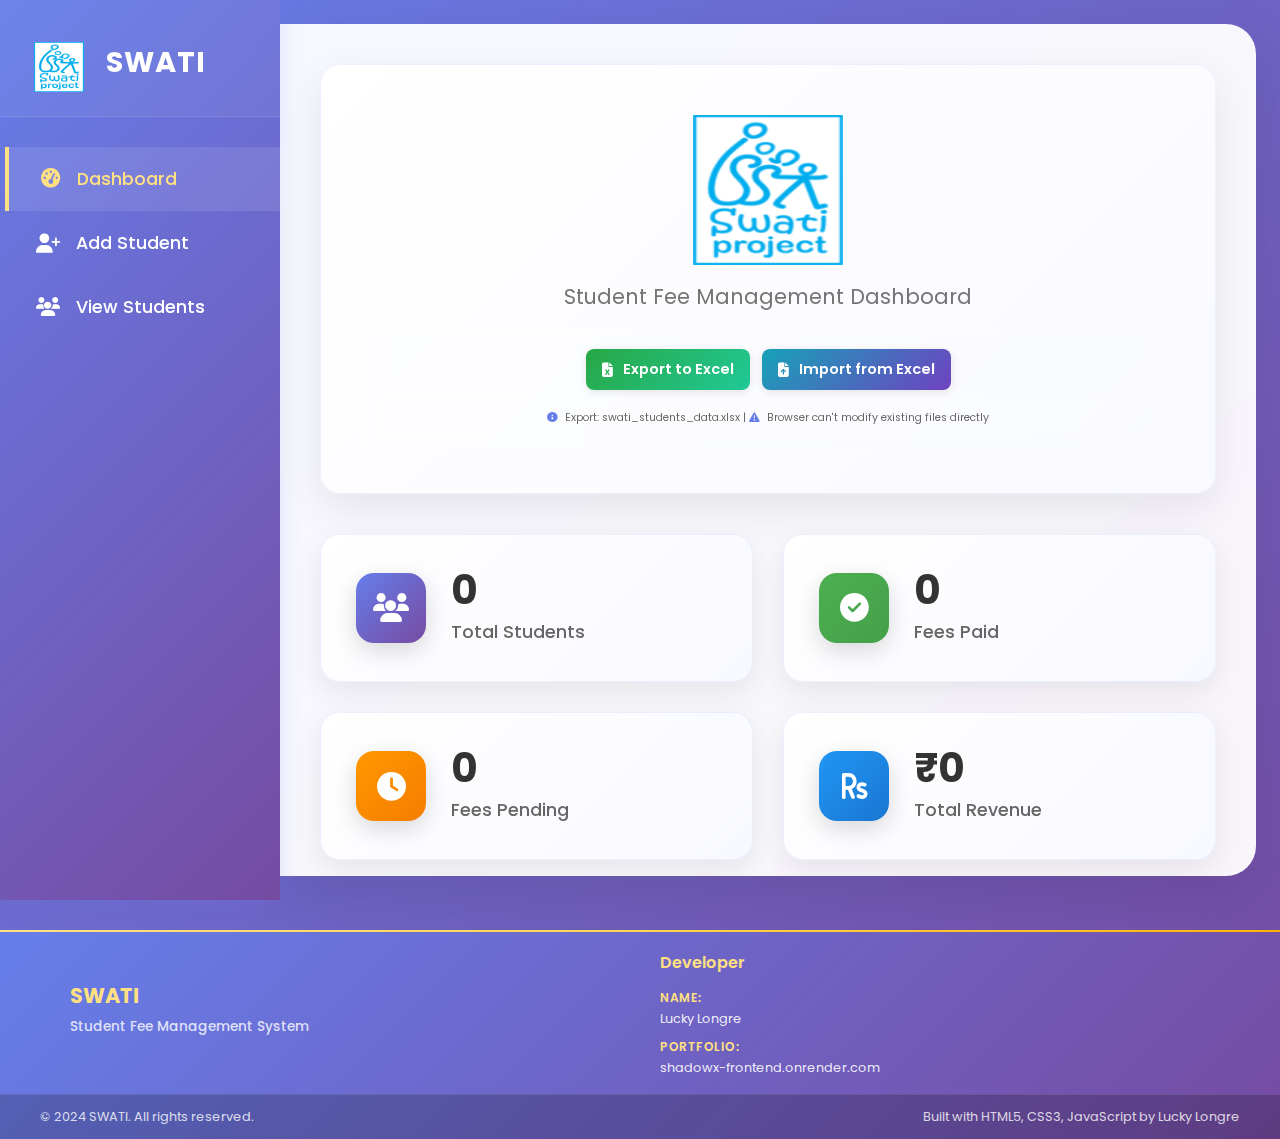
<file: index.html>
<!DOCTYPE html>
<html lang="en">
<head>
    <meta charset="UTF-8">
    <meta name="viewport" content="width=device-width, initial-scale=1.0, maximum-scale=1.0, user-scalable=no">
    <meta name="description" content="SWATI - Modern Student Fee Management System">
    <meta name="theme-color" content="#667eea">
    <title>SWATI - Student Fee Management</title>
    <link rel="stylesheet" href="style.css">
    <link rel="stylesheet" href="https://cdnjs.cloudflare.com/ajax/libs/font-awesome/6.4.0/css/all.min.css">
    <link href="https://fonts.googleapis.com/css?family=Poppins:400,500,600,700&display=swap" rel="stylesheet">
    <script src="https://cdn.sheetjs.com/xlsx-0.19.3/package/dist/xlsx.full.min.js"></script>
</head>
<body>
    <div class="app-layout">
        <aside class="sidebar">
            <div class="sidebar-header">
                <span class="sidebar-title"><img src="./images/logo.png" alt="SWATI" class="logo"> SWATI</span>
            </div>
            <nav class="sidebar-nav">
                <ul>
                    <li><a href="index.html" class="sidebar-link active"><i class="fas fa-tachometer-alt"></i> <span>Dashboard</span></a></li>
                    <li><a href="add-student.html" class="sidebar-link"><i class="fas fa-user-plus"></i> <span>Add Student</span></a></li>
                    <li><a href="view-students.html" class="sidebar-link"><i class="fas fa-users"></i> <span>View Students</span></a></li>
                </ul>
            </nav>
        </aside>
        <main class="main-content">
            <div class="header">
                <div class="app-title">
                    <img src="./images/logo.png" alt="SWATI" class="logo">
                </div>
                <div class="app-subtitle">
                    Student Fee Management Dashboard
                </div>
            </div>
            
            <!-- Dashboard Content -->
            <div class="dashboard-grid">
                <div class="stat-card">
                    <div class="stat-icon">
                        <i class="fas fa-users"></i>
                    </div>
                    <div class="stat-info">
                        <h3 id="total-students">0</h3>
                        <p>Total Students</p>
                    </div>
                </div>
                <div class="stat-card">
                    <div class="stat-icon">
                        <i class="fas fa-check-circle"></i>
                    </div>
                    <div class="stat-info">
                        <h3 id="paid-students">0</h3>
                        <p>Fees Paid</p>
                    </div>
                </div>
                <div class="stat-card">
                    <div class="stat-icon">
                        <i class="fas fa-clock"></i>
                    </div>
                    <div class="stat-info">
                        <h3 id="pending-students">0</h3>
                        <p>Fees Pending</p>
                    </div>
                </div>
                <div class="stat-card">
                    <div class="stat-icon">
                        <i class="fas fa-rupee-sign"></i>
                    </div>
                    <div class="stat-info">
                        <h3 id="total-revenue">₹0</h3>
                        <p>Total Revenue</p>
                    </div>
                </div>
            </div>

            <div class="recent-students">
                <h2><i class="fas fa-history"></i> Recent Students</h2>
                <div class="recent-list" id="recent-students-list">
                    <p class="no-data">No students added yet</p>
                </div>
            </div>
        </main>
    </div>

    <!-- Student Details Modal -->
    <div id="student-modal" class="modal">
        <div class="modal-content">
            <div class="modal-header">
                <h2><i class="fas fa-user"></i> Student Details</h2>
                <button id="close-modal" class="modal-close" aria-label="Close modal">
                    <i class="fas fa-times"></i>
                </button>
            </div>
            <div id="modal-body" class="modal-body">
                <!-- Student details will be rendered here -->
            </div>
        </div>
    </div>

    <!-- Edit Student Modal -->
    <div id="edit-student-modal" class="modal">
        <div class="modal-content">
            <div class="modal-header">
                <h2><i class="fas fa-edit"></i> Edit Student</h2>
                <button id="close-edit-modal" class="modal-close" aria-label="Close edit modal">
                    <i class="fas fa-times"></i>
                </button>
            </div>
            <div class="modal-body">
                <form id="edit-student-form" class="student-form">
                    <input type="hidden" id="edit-student-id" name="id">
                    <div class="form-row">
                        <div class="form-group">
                            <label for="edit-student-name">Full Name *</label>
                            <input type="text" id="edit-student-name" name="name" required>
                        </div>
                        <div class="form-group">
                            <label for="edit-student-age">Age *</label>
                            <input type="number" id="edit-student-age" name="age" min="1" max="100" required>
                        </div>
                    </div>
                    <div class="form-row">
                        <div class="form-group">
                            <label for="edit-student-email">Email *</label>
                            <input type="email" id="edit-student-email" name="email" required>
                        </div>
                        <div class="form-group">
                            <label for="edit-student-phone">Phone Number *</label>
                            <input type="tel" id="edit-student-phone" name="phone" required>
                        </div>
                    </div>
                    <div class="form-row">
                        <div class="form-group">
                            <label for="edit-student-dob">Date of Birth *</label>
                            <input type="date" id="edit-student-dob" name="dob" required>
                        </div>
                        <div class="form-group">
                            <label for="edit-student-joining">Joining Date *</label>
                            <input type="date" id="edit-student-joining" name="joining" required>
                        </div>
                    </div>
                    <div class="form-row">
                        <div class="form-group">
                            <label for="edit-student-semester">Semester Duration (Months) *</label>
                            <input type="number" id="edit-student-semester" name="semester" min="1" max="12" required>
                        </div>
                        <div class="form-group">
                            <label for="edit-student-fees">Total Semester Fees (₹) *</label>
                            <input type="number" id="edit-student-fees" name="fees" min="0" required>
                        </div>
                    </div>
                    <div class="form-group full-width">
                        <label for="edit-student-address">Address *</label>
                        <textarea id="edit-student-address" name="address" rows="3" required></textarea>
                    </div>
                    <div class="form-actions">
                        <button type="submit" class="btn btn-primary">
                            <i class="fas fa-save"></i>
                            Update Student
                        </button>
                        <button type="button" id="cancel-edit" class="btn btn-secondary">
                            <i class="fas fa-times"></i>
                            Cancel
                        </button>
                    </div>
                </form>
            </div>
        </div>
    </div>

    </div>

    <!-- Professional Footer -->
    <footer class="footer">
        <div class="footer-content">
            <div class="footer-section">
                <div class="footer-brand">
                    <h3>SWATI</h3>
                    <p>Student Fee Management System</p>
                </div>
            </div>
            
            <div class="footer-section">
                <h4>Developer</h4>
                <div class="contact-info">
                    <div class="contact-item">
                        <strong>Name:</strong>
                        <p>Lucky Longre</p>
                    </div>
                    <div class="contact-item">
                        <strong>Portfolio:</strong>
                        <p><a href="https://shadowx-frontend.onrender.com" target="_blank">shadowx-frontend.onrender.com</a></p>
                    </div>
                </div>
            </div>
        </div>
        
        <div class="footer-bottom">
            <div class="footer-bottom-content">
                <div class="copyright">
                    <p>&copy; 2024 SWATI. All rights reserved.</p>
                </div>
                <div class="footer-tech">
                    <span>Built with HTML5, CSS3, JavaScript by Lucky Longre</span>
                </div>
            </div>
        </div>
    </footer>

    <script src="script.js"></script>
</body>
</html>
</file>
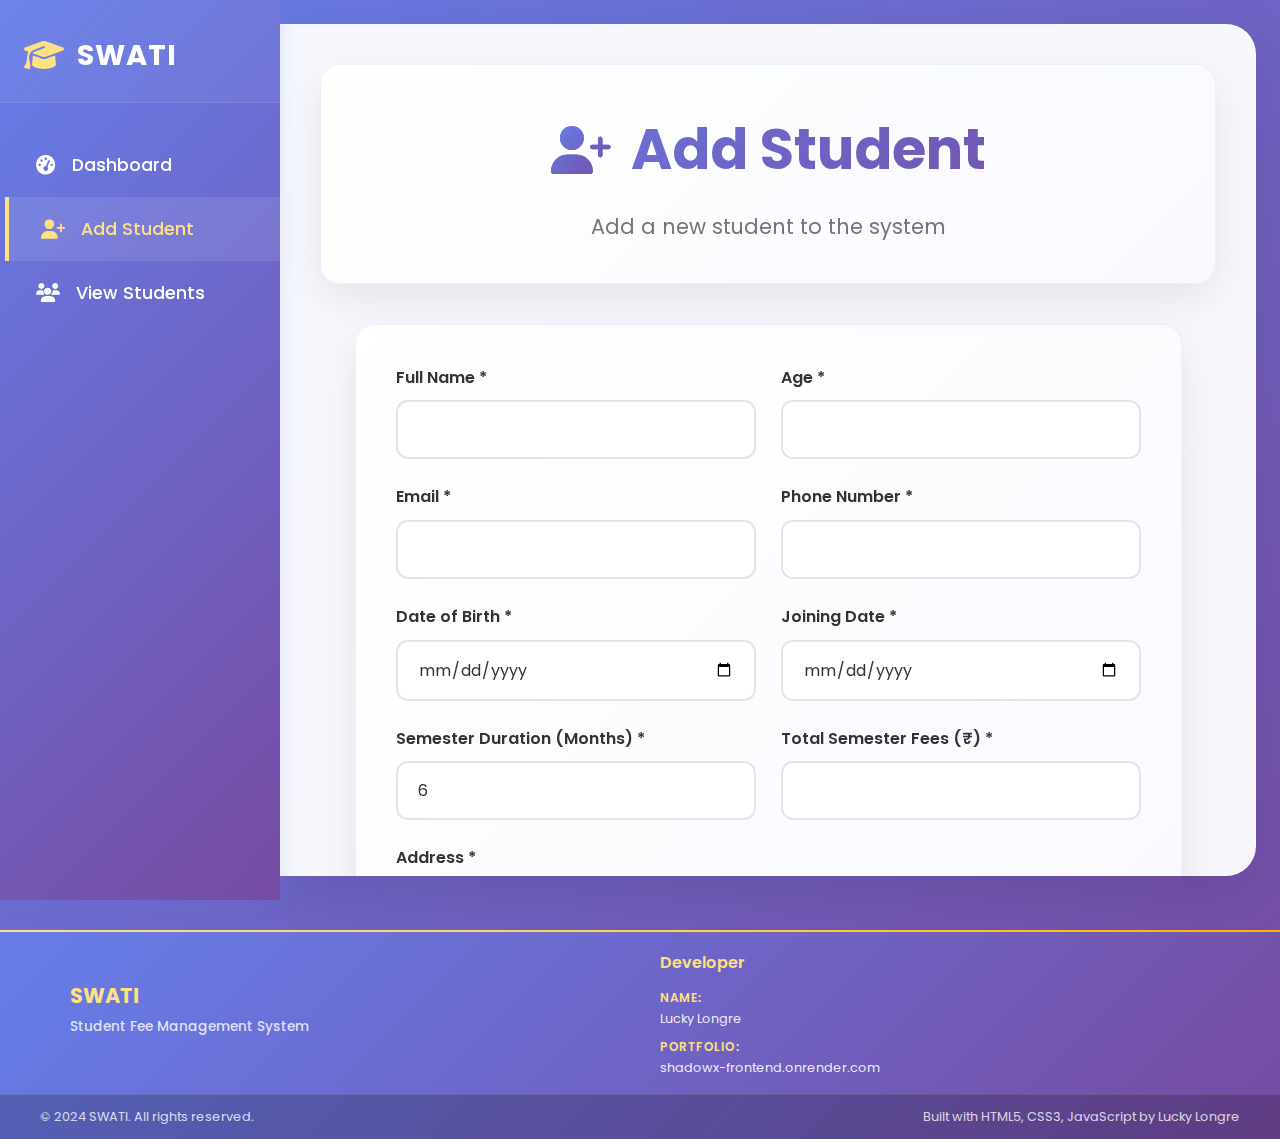
<file: add-student.html>
<!DOCTYPE html>
<html lang="en">
<head>
    <meta charset="UTF-8">
    <meta name="viewport" content="width=device-width, initial-scale=1.0, maximum-scale=1.0, user-scalable=no">
    <meta name="description" content="SWATI - Modern Student Fee Management System">
    <meta name="theme-color" content="#667eea">
    <title>Add Student - SWATI</title>
    <link rel="stylesheet" href="style.css">
    <link rel="stylesheet" href="https://cdnjs.cloudflare.com/ajax/libs/font-awesome/6.4.0/css/all.min.css">
    <link href="https://fonts.googleapis.com/css?family=Poppins:400,500,600,700&display=swap" rel="stylesheet">
    <script src="https://cdn.sheetjs.com/xlsx-0.19.3/package/dist/xlsx.full.min.js"></script>
</head>
<body>
    <div class="app-layout">
        <aside class="sidebar">
            <div class="sidebar-header">
                <span class="sidebar-title"><i class="fas fa-graduation-cap"></i> SWATI</span>
            </div>
            <nav class="sidebar-nav">
                <ul>
                    <li><a href="index.html" class="sidebar-link"><i class="fas fa-tachometer-alt"></i> <span>Dashboard</span></a></li>
                    <li><a href="add-student.html" class="sidebar-link active"><i class="fas fa-user-plus"></i> <span>Add Student</span></a></li>
                    <li><a href="view-students.html" class="sidebar-link"><i class="fas fa-users"></i> <span>View Students</span></a></li>
                </ul>
            </nav>
        </aside>
        <main class="main-content">
            <div class="header">
                <div class="app-title">
                    <i class="fas fa-user-plus"></i> Add Student
                </div>
                <div class="app-subtitle">
                    Add a new student to the system
                </div>
            </div>
            <div class="form-container">
                <form id="add-student-form" class="student-form">
                    <div class="form-row">
                        <div class="form-group">
                            <label for="student-name">Full Name *</label>
                            <input type="text" id="student-name" name="name" required>
                        </div>
                        <div class="form-group">
                            <label for="student-age">Age *</label>
                            <input type="number" id="student-age" name="age" min="1" max="100" required>
                        </div>
                    </div>
                    <div class="form-row">
                        <div class="form-group">
                            <label for="student-email">Email *</label>
                            <input type="email" id="student-email" name="email" required>
                        </div>
                        <div class="form-group">
                            <label for="student-phone">Phone Number *</label>
                            <input type="tel" id="student-phone" name="phone" required>
                        </div>
                    </div>
                    <div class="form-row">
                        <div class="form-group">
                            <label for="student-dob">Date of Birth *</label>
                            <input type="date" id="student-dob" name="dob" required>
                        </div>
                        <div class="form-group">
                            <label for="student-joining">Joining Date *</label>
                            <input type="date" id="student-joining" name="joining" required>
                        </div>
                    </div>
                    <div class="form-row">
                        <div class="form-group">
                            <label for="student-semester">Semester Duration (Months) *</label>
                            <input type="number" id="student-semester" name="semester" min="1" max="12" value="6" required>
                        </div>
                        <div class="form-group">
                            <label for="student-fees">Total Semester Fees (₹) *</label>
                            <input type="number" id="student-fees" name="fees" min="0" required>
                        </div>
                    </div>
                    <div class="form-group full-width">
                        <label for="student-address">Address *</label>
                        <textarea id="student-address" name="address" rows="3" required></textarea>
                    </div>
                    <div class="form-actions">
                        <button type="submit" class="btn btn-primary">
                            <i class="fas fa-save"></i>
                            Add Student
                        </button>
                        <button type="reset" class="btn btn-secondary">
                            <i class="fas fa-undo"></i>
                            Reset
                        </button>
                    </div>
                </form>
            </div>
        </main>
    </div>

    <!-- Professional Footer -->
    <footer class="footer">
        <div class="footer-content">
            <div class="footer-section">
                <div class="footer-brand">
                    <h3>SWATI</h3>
                    <p>Student Fee Management System</p>
                </div>
            </div>
            
            <div class="footer-section">
                <h4>Developer</h4>
                <div class="contact-info">
                    <div class="contact-item">
                        <strong>Name:</strong>
                        <p>Lucky Longre</p>
                    </div>
                    <div class="contact-item">
                        <strong>Portfolio:</strong>
                        <p><a href="https://shadowx-frontend.onrender.com" target="_blank">shadowx-frontend.onrender.com</a></p>
                    </div>
                </div>
            </div>
        </div>
        
        <div class="footer-bottom">
            <div class="footer-bottom-content">
                <div class="copyright">
                    <p>&copy; 2024 SWATI. All rights reserved.</p>
                </div>
                <div class="footer-tech">
                    <span>Built with HTML5, CSS3, JavaScript by Lucky Longre</span>
                </div>
            </div>
        </div>
    </footer>

    <script src="script.js"></script>
</body>
</html>
</file>
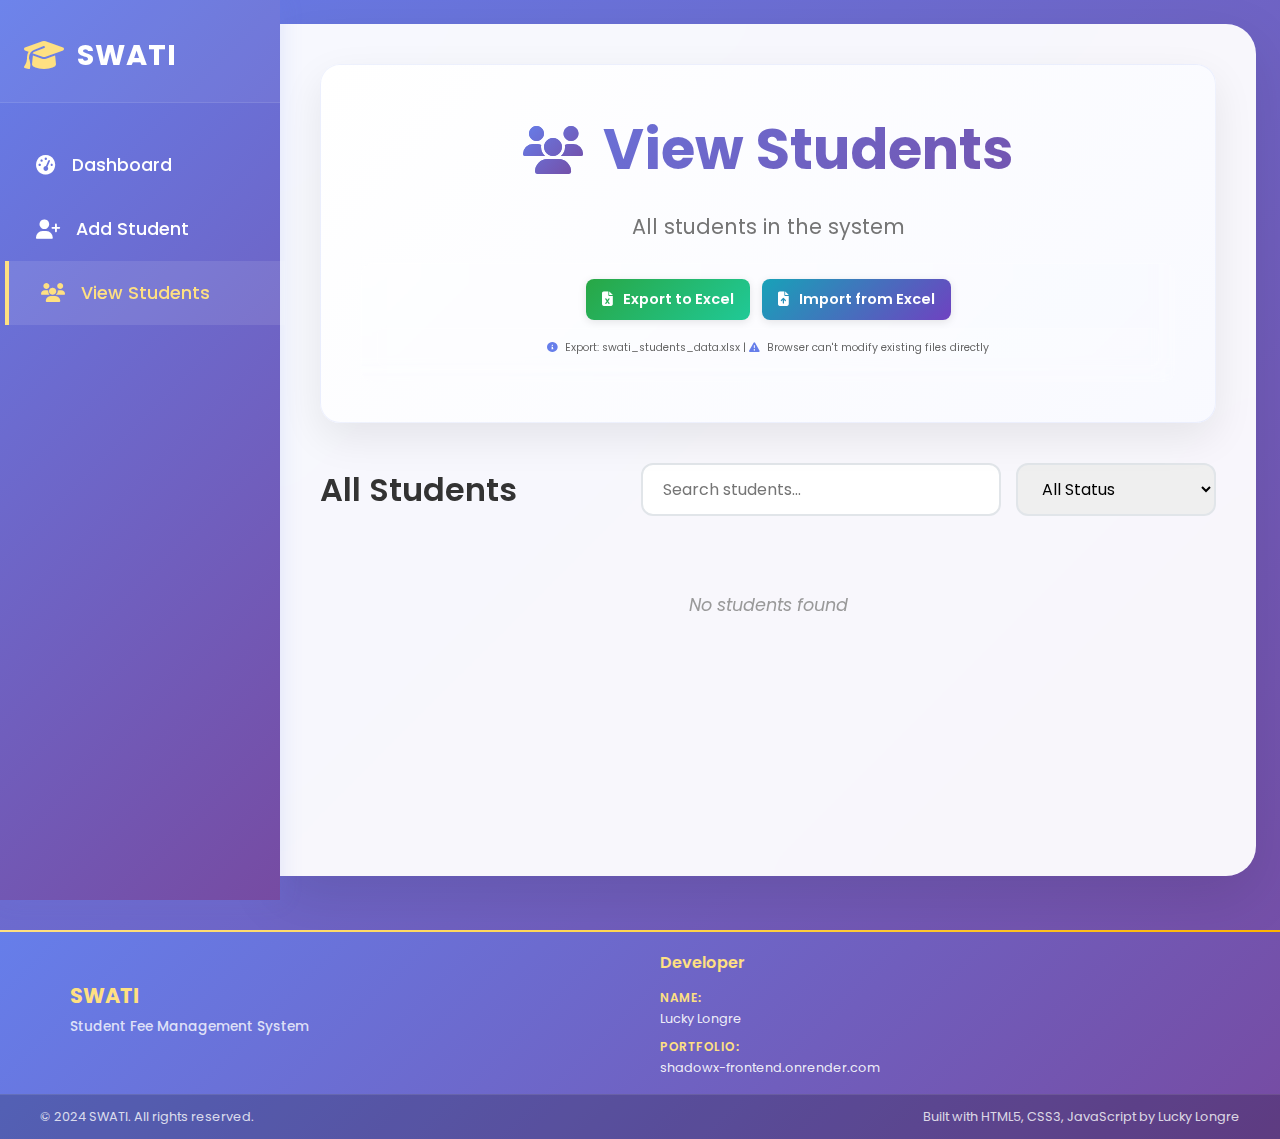
<file: view-students.html>
<!DOCTYPE html>
<html lang="en">
<head>
    <meta charset="UTF-8">
    <meta name="viewport" content="width=device-width, initial-scale=1.0, maximum-scale=1.0, user-scalable=no">
    <meta name="description" content="SWATI - Modern Student Fee Management System">
    <meta name="theme-color" content="#667eea">
    <title>View Students - SWATI</title>
    <link rel="stylesheet" href="style.css">
    <link rel="stylesheet" href="https://cdnjs.cloudflare.com/ajax/libs/font-awesome/6.4.0/css/all.min.css">
    <link href="https://fonts.googleapis.com/css?family=Poppins:400,500,600,700&display=swap" rel="stylesheet">
    <script src="https://cdn.sheetjs.com/xlsx-0.19.3/package/dist/xlsx.full.min.js"></script>
</head>
<body>
    <div class="app-layout">
        <aside class="sidebar">
            <div class="sidebar-header">
                <span class="sidebar-title"><i class="fas fa-graduation-cap"></i> SWATI</span>
            </div>
            <nav class="sidebar-nav">
                <ul>
                    <li><a href="index.html" class="sidebar-link"><i class="fas fa-tachometer-alt"></i> <span>Dashboard</span></a></li>
                    <li><a href="add-student.html" class="sidebar-link"><i class="fas fa-user-plus"></i> <span>Add Student</span></a></li>
                    <li><a href="view-students.html" class="sidebar-link active"><i class="fas fa-users"></i> <span>View Students</span></a></li>
                </ul>
            </nav>
        </aside>
        <main class="main-content">
            <div class="header">
                <div class="app-title">
                    <i class="fas fa-users"></i> View Students
                </div>
                <div class="app-subtitle">
                    All students in the system
                </div>
            </div>
            <div class="students-container">
                <div class="students-header">
                    <h2>All Students</h2>
                    <div class="search-filter">
                        <input type="text" id="search-students" placeholder="Search students...">
                        <select id="filter-status">
                            <option value="all">All Status</option>
                            <option value="paid">Fees Paid</option>
                            <option value="pending">Fees Pending</option>
                        </select>
                    </div>
                </div>
                <div id="students-list" class="students-list">
                    <p class="no-data">No students found</p>
                </div>
            </div>
        </main>
    </div>

    <!-- Student Details Modal -->
    <div id="student-modal" class="modal">
        <div class="modal-content">
            <div class="modal-header">
                <h2><i class="fas fa-user"></i> Student Details</h2>
                <button id="close-modal" class="modal-close" aria-label="Close modal">
                    <i class="fas fa-times"></i>
                </button>
            </div>
            <div id="modal-body" class="modal-body">
                <!-- Student details will be rendered here -->
            </div>
        </div>
    </div>

    <!-- Edit Student Modal -->
    <div id="edit-student-modal" class="modal">
        <div class="modal-content">
            <div class="modal-header">
                <h2><i class="fas fa-edit"></i> Edit Student</h2>
                <button id="close-edit-modal" class="modal-close" aria-label="Close edit modal">
                    <i class="fas fa-times"></i>
                </button>
            </div>
            <div class="modal-body">
                <form id="edit-student-form" class="student-form">
                    <input type="hidden" id="edit-student-id" name="id">
                    <div class="form-row">
                        <div class="form-group">
                            <label for="edit-student-name">Full Name *</label>
                            <input type="text" id="edit-student-name" name="name" required>
                        </div>
                        <div class="form-group">
                            <label for="edit-student-age">Age *</label>
                            <input type="number" id="edit-student-age" name="age" min="1" max="100" required>
                        </div>
                    </div>
                    <div class="form-row">
                        <div class="form-group">
                            <label for="edit-student-email">Email *</label>
                            <input type="email" id="edit-student-email" name="email" required>
                        </div>
                        <div class="form-group">
                            <label for="edit-student-phone">Phone Number *</label>
                            <input type="tel" id="edit-student-phone" name="phone" required>
                        </div>
                    </div>
                    <div class="form-row">
                        <div class="form-group">
                            <label for="edit-student-dob">Date of Birth *</label>
                            <input type="date" id="edit-student-dob" name="dob" required>
                        </div>
                        <div class="form-group">
                            <label for="edit-student-joining">Joining Date *</label>
                            <input type="date" id="edit-student-joining" name="joining" required>
                        </div>
                    </div>
                    <div class="form-row">
                        <div class="form-group">
                            <label for="edit-student-semester">Semester Duration (Months) *</label>
                            <input type="number" id="edit-student-semester" name="semester" min="1" max="12" required>
                        </div>
                        <div class="form-group">
                            <label for="edit-student-fees">Total Semester Fees (₹) *</label>
                            <input type="number" id="edit-student-fees" name="fees" min="0" required>
                        </div>
                    </div>
                    <div class="form-group full-width">
                        <label for="edit-student-address">Address *</label>
                        <textarea id="edit-student-address" name="address" rows="3" required></textarea>
                    </div>
                    <div class="form-actions">
                        <button type="submit" class="btn btn-primary">
                            <i class="fas fa-save"></i>
                            Update Student
                        </button>
                        <button type="button" id="cancel-edit" class="btn btn-secondary">
                            <i class="fas fa-times"></i>
                            Cancel
                        </button>
                    </div>
                </form>
            </div>
        </div>
    </div>

    <!-- Professional Footer -->
    <footer class="footer">
        <div class="footer-content">
            <div class="footer-section">
                <div class="footer-brand">
                    <h3>SWATI</h3>
                    <p>Student Fee Management System</p>
                </div>
            </div>
            
            <div class="footer-section">
                <h4>Developer</h4>
                <div class="contact-info">
                    <div class="contact-item">
                        <strong>Name:</strong>
                        <p>Lucky Longre</p>
                    </div>
                    <div class="contact-item">
                        <strong>Portfolio:</strong>
                        <p><a href="https://shadowx-frontend.onrender.com" target="_blank">shadowx-frontend.onrender.com</a></p>
                    </div>
                </div>
            </div>
        </div>
        
        <div class="footer-bottom">
            <div class="footer-bottom-content">
                <div class="copyright">
                    <p>&copy; 2024 SWATI. All rights reserved.</p>
                </div>
                <div class="footer-tech">
                    <span>Built with HTML5, CSS3, JavaScript by Lucky Longre</span>
                </div>
            </div>
        </div>
    </footer>

    <script src="script.js"></script>
</body>
</html>
</file>
<file: style.css>
/* Reset and Base Styles */
* {
    margin: 0;
    padding: 0;
    box-sizing: border-box;
}

body {
    font-family: 'Poppins', sans-serif;
    background: linear-gradient(135deg, #667eea 0%, #764ba2 100%);
    min-height: 100vh;
    color: #333;
    line-height: 1.6;
    overflow-x: hidden;
}

/* App Layout */
.app-layout {
    display: flex;
    min-height: 100vh;
    position: relative;
}

/* Sidebar Styles */
.sidebar {
    width: 280px;
    background: linear-gradient(135deg, #667eea 0%, #764ba2 100%);
    color: #fff;
    display: flex;
    flex-direction: column;
    align-items: stretch;
    padding: 0;
    box-shadow: 2px 0 20px rgba(102, 126, 234, 0.15);
    position: relative;
    z-index: 100;
    transition: all 0.3s ease;
}

.sidebar-header {
    padding: 32px 24px 24px 24px;
    font-size: 1.8rem;
    font-weight: 700;
    letter-spacing: 1px;
    display: flex;
    align-items: center;
    gap: 12px;
    border-bottom: 1px solid rgba(255,255,255,0.1);
    background: rgba(255,255,255,0.05);
}

.sidebar-title {
    color: #fff;
    display: flex;
    align-items: center;
    gap: 12px;
}

.sidebar-title i {
    font-size: 2rem;
    color: #ffe082;
}

.sidebar-nav {
    flex: 1;
    padding: 30px 0 0 0;
}

.sidebar-nav ul {
    list-style: none;
    padding: 0;
    margin: 0;
}

.sidebar-link {
    display: flex;
    align-items: center;
    gap: 16px;
    padding: 18px 32px;
    color: #fff;
    text-decoration: none;
    font-size: 1.1rem;
    font-weight: 500;
    border-left: 4px solid transparent;
    transition: all 0.3s ease;
    position: relative;
    overflow: hidden;
}

.sidebar-link::before {
    content: '';
    position: absolute;
    top: 0;
    left: -100%;
    width: 100%;
    height: 100%;
    background: linear-gradient(90deg, transparent, rgba(255,255,255,0.1), transparent);
    transition: left 0.5s ease;
}

.sidebar-link:hover::before {
    left: 100%;
}

.sidebar-link.active,
.sidebar-link:hover {
    background: rgba(255,255,255,0.1);
    color: #ffe082;
    border-left: 4px solid #ffe082;
    transform: translateX(5px);
}

.sidebar-link i {
    font-size: 1.2rem;
    min-width: 20px;
}

/* Main Content */
.main-content {
    flex: 1;
    padding: 40px;
    min-width: 0;
    background: rgba(255,255,255,0.95);
    backdrop-filter: blur(20px);
    border-radius: 0 30px 30px 0;
    margin: 24px 24px 24px 0;
    box-shadow: 0 20px 60px rgba(0,0,0,0.1);
    display: flex;
    flex-direction: column;
    overflow-y: auto;
    max-height: calc(100vh - 48px);
}

/* Header Styles */
.header {
    background: linear-gradient(135deg, rgba(255,255,255,0.9) 0%, rgba(248,249,255,0.9) 100%);
    backdrop-filter: blur(20px);
    border-radius: 20px;
    padding: 40px;
    margin-bottom: 40px;
    box-shadow: 0 15px 40px rgba(0, 0, 0, 0.08);
    text-align: center;
    border: 1px solid rgba(102, 126, 234, 0.1);
}

.app-title {
    font-size: 3.5rem;
    font-weight: 700;
    background: linear-gradient(135deg, #667eea, #764ba2);
    -webkit-background-clip: text;
    -webkit-text-fill-color: transparent;
    background-clip: text;
    margin-bottom: 15px;
    display: flex;
    align-items: center;
    justify-content: center;
    gap: 20px;
}

.sidebar-title img {
    width: 50px;
    height: 50px;
    margin-left: 10px;
    margin-top: 10px;
    margin-right: 10px;
}

.app-title img {
    width: 150px;
    height: 150px;
    margin-left: 10px;
    margin-top: 10px;
    margin-right: 10px;
}

.app-title i {
    font-size: 3rem;
    background: linear-gradient(135deg, #667eea, #764ba2);
    -webkit-background-clip: text;
    -webkit-text-fill-color: transparent;
    background-clip: text;
}

.app-subtitle {
    font-size: 1.3rem;
    color: #666;
    font-weight: 400;
    opacity: 0.9;
}

/* Excel Controls */
.excel-controls {
    margin-top: 20px;
    padding: 15px;
    background: rgba(255,255,255,0.1);
    border-radius: 12px;
    backdrop-filter: blur(10px);
    border: 1px solid rgba(255,255,255,0.2);
}

.excel-buttons {
    display: flex;
    gap: 12px;
    flex-wrap: wrap;
    justify-content: center;
}

.excel-buttons .btn {
    min-width: 140px;
    font-size: 0.9rem;
    padding: 10px 16px;
    border-radius: 8px;
    transition: all 0.3s ease;
    box-shadow: 0 2px 8px rgba(0,0,0,0.1);
}

.excel-buttons .btn:hover {
    transform: translateY(-2px);
    box-shadow: 0 4px 12px rgba(0,0,0,0.15);
}

.excel-buttons .btn-success {
    background: linear-gradient(135deg, #28a745, #20c997);
    border: none;
    color: white;
}

.excel-buttons .btn-info {
    background: linear-gradient(135deg, #17a2b8, #6f42c1);
    border: none;
    color: white;
}

.excel-buttons .btn-warning {
    background: linear-gradient(135deg, #ffc107, #fd7e14);
    border: none;
    color: white;
}

.excel-info {
    text-align: center;
    color: #666;
    font-size: 0.8rem;
    padding: 8px 12px;
    background: rgba(255, 255, 255, 0.05);
    border-radius: 6px;
    border: 1px solid rgba(255, 255, 255, 0.1);
    margin-top: 8px;
}

.excel-info i {
    color: #667eea;
    margin-right: 4px;
}

/* Dashboard Grid */
.dashboard-grid {
    display: grid;
    grid-template-columns: repeat(auto-fit, minmax(280px, 1fr));
    gap: 30px;
    margin-bottom: 50px;
}

.stat-card {
    background: linear-gradient(135deg, #fff 0%, #f8f9ff 100%);
    border-radius: 20px;
    padding: 35px;
    box-shadow: 0 10px 30px rgba(0, 0, 0, 0.08);
    border: 1px solid rgba(102, 126, 234, 0.1);
    display: flex;
    align-items: center;
    gap: 25px;
    transition: all 0.4s ease;
    position: relative;
    overflow: hidden;
}

.stat-card::before {
    content: '';
    position: absolute;
    top: 0;
    left: 0;
    right: 0;
    height: 4px;
    background: linear-gradient(90deg, #667eea, #764ba2);
    transform: scaleX(0);
    transition: transform 0.3s ease;
}

.stat-card:hover::before {
    transform: scaleX(1);
}

.stat-card:hover {
    transform: translateY(-8px);
    box-shadow: 0 20px 50px rgba(0, 0, 0, 0.15);
}

.stat-icon {
    width: 70px;
    height: 70px;
    border-radius: 18px;
    display: flex;
    align-items: center;
    justify-content: center;
    font-size: 1.8rem;
    color: white;
    box-shadow: 0 8px 25px rgba(0,0,0,0.15);
}

.stat-card:nth-child(1) .stat-icon {
    background: linear-gradient(135deg, #667eea, #764ba2);
}

.stat-card:nth-child(2) .stat-icon {
    background: linear-gradient(135deg, #4CAF50, #45a049);
}

.stat-card:nth-child(3) .stat-icon {
    background: linear-gradient(135deg, #ff9800, #f57c00);
}

.stat-card:nth-child(4) .stat-icon {
    background: linear-gradient(135deg, #2196F3, #1976D2);
}

.stat-info h3 {
    font-size: 2.5rem;
    font-weight: 700;
    color: #333;
    margin-bottom: 8px;
    line-height: 1;
}

.stat-info p {
    color: #666;
    font-weight: 500;
    font-size: 1.1rem;
}

/* Recent Students */
.recent-students h2 {
    color: #333;
    margin-bottom: 25px;
    font-size: 1.8rem;
    font-weight: 600;
    display: flex;
    align-items: center;
    gap: 12px;
}

.recent-list {
    background: linear-gradient(135deg, #f8f9ff 0%, #fff 100%);
    border-radius: 20px;
    padding: 30px;
    border: 1px solid rgba(102, 126, 234, 0.1);
    box-shadow: 0 10px 30px rgba(0, 0, 0, 0.05);
}

.no-data {
    text-align: center;
    color: #999;
    font-style: italic;
    font-size: 1.1rem;
    padding: 40px 20px;
}

/* Form Styles */
.form-container {
    max-width: 900px;
    margin: 0 auto;
}

.form-container h2 {
    color: #333;
    margin-bottom: 35px;
    font-size: 2rem;
    font-weight: 600;
}

.student-form {
    background: linear-gradient(135deg, #fff 0%, #f8f9ff 100%);
    border-radius: 20px;
    padding: 40px;
    box-shadow: 0 15px 40px rgba(0, 0, 0, 0.08);
    border: 1px solid rgba(102, 126, 234, 0.1);
}

.form-row {
    display: grid;
    grid-template-columns: 1fr 1fr;
    gap: 25px;
    margin-bottom: 25px;
}

.form-group {
    display: flex;
    flex-direction: column;
}

.form-group.full-width {
    grid-column: 1 / -1;
}

.form-group label {
    font-weight: 600;
    color: #333;
    margin-bottom: 10px;
    font-size: 1rem;
    display: flex;
    align-items: center;
    gap: 8px;
}

.form-group input,
.form-group textarea,
.form-group select {
    padding: 15px 20px;
    border: 2px solid #e1e5e9;
    border-radius: 12px;
    font-family: 'Poppins', sans-serif;
    font-size: 1rem;
    transition: all 0.3s ease;
    background: #fff;
    color: #333;
}

.form-group input:focus,
.form-group textarea:focus,
.form-group select:focus {
    outline: none;
    border-color: #667eea;
    box-shadow: 0 0 0 4px rgba(102, 126, 234, 0.1);
    transform: translateY(-2px);
}

.form-actions {
    display: flex;
    gap: 20px;
    margin-top: 40px;
    justify-content: center;
}

/* Button Styles */
.btn {
    padding: 15px 30px;
    border: none;
    border-radius: 12px;
    font-family: 'Poppins', sans-serif;
    font-weight: 600;
    font-size: 1rem;
    cursor: pointer;
    transition: all 0.3s ease;
    display: flex;
    align-items: center;
    gap: 10px;
    text-decoration: none;
    position: relative;
    overflow: hidden;
}

.btn::before {
    content: '';
    position: absolute;
    top: 0;
    left: -100%;
    width: 100%;
    height: 100%;
    background: linear-gradient(90deg, transparent, rgba(255,255,255,0.2), transparent);
    transition: left 0.5s ease;
}

.btn:hover::before {
    left: 100%;
}

.btn-primary {
    background: linear-gradient(135deg, #667eea, #764ba2);
    color: white;
    box-shadow: 0 8px 25px rgba(102, 126, 234, 0.3);
}

.btn-primary:hover {
    transform: translateY(-3px);
    box-shadow: 0 12px 35px rgba(102, 126, 234, 0.4);
}

.btn-secondary {
    background: #f8f9fa;
    color: #666;
    border: 2px solid #e1e5e9;
}

.btn-secondary:hover {
    background: #e9ecef;
    border-color: #adb5bd;
    transform: translateY(-2px);
}

.btn-small {
    padding: 10px 20px;
    font-size: 0.9rem;
}

.btn-danger {
    background: linear-gradient(135deg, #ff4757, #ff3742);
    color: white;
}

.btn-danger:hover {
    transform: translateY(-2px);
    box-shadow: 0 8px 25px rgba(255, 71, 87, 0.3);
}

.btn-info {
    background: linear-gradient(135deg, #2196F3, #1976D2);
    color: white;
}

.btn-info:hover {
    transform: translateY(-2px);
    box-shadow: 0 8px 25px rgba(33, 150, 243, 0.3);
}

.btn-warning {
    background: linear-gradient(135deg, #ff9800, #f57c00);
    color: white;
}

.btn-warning:hover {
    transform: translateY(-2px);
    box-shadow: 0 8px 25px rgba(255, 152, 0, 0.3);
}

/* Students List Styles */
.students-header {
    display: flex;
    justify-content: space-between;
    align-items: center;
    margin-bottom: 35px;
    flex-wrap: wrap;
    gap: 20px;
}

/* Mini Progress Bar Styles */
.fee-progress-mini {
    display: flex;
    align-items: center;
    gap: 10px;
    width: 100%;
}

.progress-bar-mini {
    flex: 1;
    height: 8px;
    background: #e9ecef;
    border-radius: 4px;
    overflow: hidden;
    box-shadow: inset 0 1px 3px rgba(0,0,0,0.1);
}

.progress-fill-mini {
    height: 100%;
    background: linear-gradient(135deg, #4CAF50, #45a049);
    transition: width 0.5s ease;
    border-radius: 4px;
}

.progress-text {
    font-size: 0.85rem;
    font-weight: 600;
    color: #333;
    min-width: 40px;
    text-align: right;
}

.students-header h2 {
    color: #333;
    font-size: 2rem;
    font-weight: 600;
}

.search-filter {
    display: flex;
    gap: 15px;
    align-items: center;
    flex-wrap: wrap;
}

.search-filter input,
.search-filter select {
    padding: 12px 20px;
    border: 2px solid #e1e5e9;
    border-radius: 12px;
    font-family: 'Poppins', sans-serif;
    font-size: 1rem;
    transition: all 0.3s ease;
    min-width: 200px;
}

.search-filter input:focus,
.search-filter select:focus {
    outline: none;
    border-color: #667eea;
    box-shadow: 0 0 0 4px rgba(102, 126, 234, 0.1);
}

.students-list {
    display: grid;
    gap: 25px;
}

.student-card {
    background: linear-gradient(135deg, #fff 0%, #f8f9ff 100%);
    border-radius: 20px;
    padding: 30px;
    box-shadow: 0 10px 30px rgba(0, 0, 0, 0.08);
    border: 1px solid rgba(102, 126, 234, 0.1);
    transition: all 0.4s ease;
    position: relative;
    overflow: hidden;
}

.student-card::before {
    content: '';
    position: absolute;
    top: 0;
    left: 0;
    right: 0;
    height: 4px;
    background: linear-gradient(90deg, #667eea, #764ba2);
    transform: scaleX(0);
    transition: transform 0.3s ease;
}

.student-card:hover::before {
    transform: scaleX(1);
}

.student-card:hover {
    transform: translateY(-5px);
    box-shadow: 0 20px 50px rgba(0, 0, 0, 0.15);
}

.student-header {
    display: flex;
    justify-content: space-between;
    align-items: center;
    margin-bottom: 20px;
    flex-wrap: wrap;
    gap: 15px;
}

.student-name {
    font-size: 1.5rem;
    font-weight: 600;
    color: #333;
}

.student-status {
    padding: 8px 16px;
    border-radius: 25px;
    font-size: 0.9rem;
    font-weight: 600;
    text-transform: uppercase;
    letter-spacing: 0.5px;
}

.status-paid {
    background: linear-gradient(135deg, rgba(76, 175, 80, 0.1), rgba(76, 175, 80, 0.2));
    color: #4CAF50;
    border: 1px solid rgba(76, 175, 80, 0.3);
}

.status-pending {
    background: linear-gradient(135deg, rgba(255, 152, 0, 0.1), rgba(255, 152, 0, 0.2));
    color: #ff9800;
    border: 1px solid rgba(255, 152, 0, 0.3);
}

.student-info {
    display: grid;
    grid-template-columns: repeat(auto-fit, minmax(180px, 1fr));
    gap: 20px;
    margin-bottom: 25px;
}

.info-item {
    display: flex;
    flex-direction: column;
    gap: 5px;
}

.info-label {
    font-size: 0.9rem;
    color: #666;
    font-weight: 500;
    text-transform: uppercase;
    letter-spacing: 0.5px;
}

.info-value {
    font-weight: 600;
    color: #333;
    font-size: 1rem;
}

.student-actions {
    display: flex;
    gap: 12px;
    justify-content: flex-end;
    flex-wrap: wrap;
}

/* Modal Styles */
.modal {
    display: none;
    position: fixed;
    z-index: 1000;
    left: 0;
    top: 0;
    width: 100%;
    height: 100%;
    background-color: rgba(0, 0, 0, 0.6);
    backdrop-filter: blur(10px);
}

.modal.show {
    display: flex;
    align-items: center;
    justify-content: center;
    padding: 20px;
}

.modal-content {
    background: linear-gradient(135deg, #fff 0%, #f8f9ff 100%);
    padding: 0;
    border-radius: 25px;
    width: 95%;
    max-width: 800px;
    max-height: 90vh;
    box-shadow: 0 25px 80px rgba(0, 0, 0, 0.3);
    animation: modalSlideIn 0.4s ease;
    display: flex;
    flex-direction: column;
    overflow: hidden;
    border: 1px solid rgba(102, 126, 234, 0.1);
}

@keyframes modalSlideIn {
    from {
        opacity: 0;
        transform: translateY(-60px) scale(0.95);
    }
    to {
        opacity: 1;
        transform: translateY(0) scale(1);
    }
}

.modal-header {
    background: linear-gradient(135deg, #667eea, #764ba2);
    color: white;
    padding: 30px 35px;
    border-radius: 25px 25px 0 0;
    display: flex;
    justify-content: space-between;
    align-items: center;
}

.modal-header h2 {
    margin: 0;
    font-size: 1.8rem;
    font-weight: 600;
    display: flex;
    align-items: center;
    gap: 12px;
}

.modal-close {
    background: none;
    border: none;
    color: white;
    font-size: 1.8rem;
    cursor: pointer;
    padding: 8px;
    border-radius: 8px;
    transition: all 0.3s ease;
    width: 45px;
    height: 45px;
    display: flex;
    align-items: center;
    justify-content: center;
}

.modal-close:hover {
    background: rgba(255, 255, 255, 0.2);
    transform: rotate(90deg);
}

.modal-body {
    padding: 35px;
    flex: 1;
    overflow-y: auto;
    max-height: calc(90vh - 100px);
}

.student-detail-grid {
    display: grid;
    gap: 25px;
}

.detail-section {
    background: linear-gradient(135deg, #f8f9ff 0%, #fff 100%);
    border-radius: 15px;
    padding: 25px;
    border: 1px solid rgba(102, 126, 234, 0.1);
    box-shadow: 0 5px 20px rgba(0, 0, 0, 0.05);
}

.detail-section h3 {
    color: #667eea;
    margin-bottom: 20px;
    font-size: 1.3rem;
    font-weight: 600;
    display: flex;
    align-items: center;
    gap: 10px;
}

.fee-status-section {
    background: linear-gradient(135deg, #fff3cd 0%, #ffeaa7 100%);
    border: 1px solid #ffeaa7;
    border-radius: 15px;
    padding: 25px;
    margin-top: 25px;
    box-shadow: 0 5px 20px rgba(255, 193, 7, 0.1);
}

.fee-status-section h3 {
    color: #856404;
    margin-bottom: 20px;
}

.fee-progress {
    margin: 20px 0;
}

.progress-bar {
    width: 100%;
    height: 12px;
    background: #e9ecef;
    border-radius: 6px;
    overflow: hidden;
    box-shadow: inset 0 2px 4px rgba(0,0,0,0.1);
}

.progress-fill {
    height: 100%;
    background: linear-gradient(135deg, #4CAF50, #45a049);
    transition: width 0.5s ease;
    border-radius: 6px;
}

.fee-actions {
    display: flex;
    gap: 15px;
    margin-top: 25px;
    align-items: center;
}

.fee-input {
    flex: 1;
    padding: 12px 20px;
    border: 2px solid #e1e5e9;
    border-radius: 10px;
    font-family: 'Poppins', sans-serif;
    font-size: 1rem;
    transition: all 0.3s ease;
}

.fee-input:focus {
    outline: none;
    border-color: #667eea;
    box-shadow: 0 0 0 4px rgba(102, 126, 234, 0.1);
}

.monthly-fees-section {
    background: linear-gradient(135deg, #e8f5e8 0%, #c8e6c9 100%);
    border: 1px solid #c8e6c9;
    border-radius: 15px;
    padding: 25px;
    margin-top: 25px;
    box-shadow: 0 5px 20px rgba(76, 175, 80, 0.1);
}

.monthly-fees-section h3 {
    color: #2e7d32;
    margin-bottom: 20px;
}

.monthly-fee-item {
    display: flex;
    justify-content: space-between;
    align-items: center;
    padding: 15px;
    margin: 10px 0;
    background: white;
    border-radius: 10px;
    border: 1px solid #e0e0e0;
    transition: all 0.3s ease;
}

.monthly-fee-item:hover {
    transform: translateX(5px);
    box-shadow: 0 5px 15px rgba(0,0,0,0.1);
}

.monthly-fee-item.paid {
    background: linear-gradient(135deg, #f1f8e9 0%, #c8e6c9 100%);
    border-color: #c8e6c9;
}

.monthly-fee-item.pending {
    background: linear-gradient(135deg, #fff3e0 0%, #ffcc80 100%);
    border-color: #ffcc80;
}

.monthly-fee-item.overdue {
    background: linear-gradient(135deg, #ffebee 0%, #ef9a9a 100%);
    border-color: #ef9a9a;
}

.monthly-fee-info {
    display: flex;
    flex-direction: column;
    gap: 5px;
}

.monthly-fee-month {
    font-weight: 600;
    color: #333;
    font-size: 1.1rem;
}

.monthly-fee-amount {
    font-size: 0.9rem;
    color: #666;
}

.monthly-fee-status {
    padding: 6px 12px;
    border-radius: 15px;
    font-size: 0.85rem;
    font-weight: 600;
    text-transform: uppercase;
    letter-spacing: 0.5px;
}

.monthly-fee-status.paid {
    background: rgba(76, 175, 80, 0.1);
    color: #4CAF50;
    border: 1px solid rgba(76, 175, 80, 0.3);
}

.monthly-fee-status.pending {
    background: rgba(255, 152, 0, 0.1);
    color: #ff9800;
    border: 1px solid rgba(255, 152, 0, 0.3);
}

.monthly-fee-status.overdue {
    background: rgba(244, 67, 54, 0.1);
    color: #f44336;
    border: 1px solid rgba(244, 67, 54, 0.3);
}

.pending-summary {
    background: linear-gradient(135deg, #fff3cd 0%, #ffeaa7 100%);
    border: 1px solid #ffeaa7;
    border-radius: 12px;
    padding: 20px;
    margin-top: 20px;
    box-shadow: 0 5px 15px rgba(255, 193, 7, 0.1);
}

.pending-summary h4 {
    color: #856404;
    margin-bottom: 15px;
    font-size: 1.1rem;
    display: flex;
    align-items: center;
    gap: 8px;
}

.pending-details {
    display: grid;
    grid-template-columns: repeat(auto-fit, minmax(150px, 1fr));
    gap: 15px;
}

.pending-detail-item {
    display: flex;
    flex-direction: column;
    gap: 5px;
}

.pending-detail-label {
    font-size: 0.85rem;
    color: #666;
    font-weight: 500;
}

.pending-detail-value {
    font-weight: 700;
    color: #856404;
    font-size: 1.1rem;
}

/* Toast Styles */
.toast {
    position: fixed;
    top: 30px;
    right: 30px;
    padding: 18px 30px;
    border-radius: 15px;
    color: white;
    font-weight: 600;
    z-index: 1001;
    transform: translateX(100%);
    transition: all 0.4s ease;
    opacity: 0;
    visibility: hidden;
    box-shadow: 0 10px 30px rgba(0,0,0,0.2);
    backdrop-filter: blur(10px);
    max-width: 350px;
    word-wrap: break-word;
}

.toast.show {
    transform: translateX(0);
    opacity: 1;
    visibility: visible;
}

.toast.success {
    background: linear-gradient(135deg, #4CAF50, #45a049);
}

.toast.error {
    background: linear-gradient(135deg, #ff4757, #ff3742);
}

/* Responsive Design - Tablet */
@media (max-width: 1024px) {
    .sidebar {
        width: 240px;
    }
    
    .main-content {
        padding: 30px;
        margin: 20px 20px 20px 0;
    }
    
    .header {
        padding: 30px;
        margin-bottom: 30px;
    }
    
    .app-title {
        font-size: 3rem;
    }
    
    .app-title i {
        font-size: 2.5rem;
    }
    
    .dashboard-grid {
        grid-template-columns: repeat(auto-fit, minmax(250px, 1fr));
        gap: 25px;
    }
    
    .stat-card {
        padding: 30px;
    }
    
    .form-row {
        grid-template-columns: 1fr;
        gap: 20px;
    }
    
    .student-info {
        grid-template-columns: repeat(auto-fit, minmax(180px, 1fr));
        gap: 15px;
    }
    
    .modal-content {
        width: 90%;
        max-width: 700px;
    }
    
    .modal-body {
        padding: 25px;
    }
}

/* Responsive Design - Mobile Large */
@media (max-width: 768px) {
    .app-layout {
        flex-direction: column;
    }
    
    .sidebar {
        width: 100%;
        flex-direction: row;
        height: 70px;
        min-width: 0;
        box-shadow: 0 2px 15px rgba(102, 126, 234, 0.1);
        border-radius: 0 0 20px 20px;
        position: relative;
        z-index: 100;
    }
    
    .sidebar-header {
        display: none;
    }
    
    .sidebar-nav {
        flex: 1;
        padding: 0;
        display: flex;
        align-items: center;
        justify-content: center;
    }
    
    .sidebar-nav ul {
        display: flex;
        flex-direction: row;
        width: 100%;
        justify-content: space-around;
        gap: 0;
    }
    
    .sidebar-link {
        padding: 0 15px;
        font-size: 0.9rem;
        border-left: none;
        border-bottom: 4px solid transparent;
        height: 70px;
        align-items: center;
        justify-content: center;
        flex-direction: column;
        gap: 5px;
    }
    
    .sidebar-link.active,
    .sidebar-link:hover {
        background: none;
        color: #ffe082;
        border-bottom: 4px solid #ffe082;
        border-left: none;
        transform: none;
    }
    
    .sidebar-link span {
        font-size: 0.7rem;
        text-align: center;
    }
    
    .main-content {
        margin: 0;
        border-radius: 0;
        padding: 20px;
        max-height: calc(100vh - 70px);
    }
    
    .header {
        padding: 25px 20px;
        margin-bottom: 25px;
        border-radius: 15px;
    }
    
    .app-title {
        font-size: 2.2rem;
        gap: 15px;
    }
    
    .app-title i {
        font-size: 2rem;
    }
    
    .app-subtitle {
        font-size: 1.1rem;
    }
    
    .dashboard-grid {
        grid-template-columns: 1fr;
        gap: 20px;
        margin-bottom: 30px;
    }
    
    .stat-card {
        padding: 25px;
        gap: 20px;
    }
    
    .stat-icon {
        width: 60px;
        height: 60px;
        font-size: 1.5rem;
    }
    
    .stat-info h3 {
        font-size: 2rem;
    }
    
    .stat-info p {
        font-size: 1rem;
    }
    
    .students-header {
        flex-direction: column;
        align-items: stretch;
        gap: 15px;
    }
    
    .search-filter {
        flex-direction: column;
        gap: 10px;
        width: 100%;
    }
    
    .search-filter input,
    .search-filter select {
        width: 100%;
        min-width: auto;
    }
    
    .student-header {
        flex-direction: column;
        align-items: flex-start;
        gap: 10px;
    }
    
    .student-actions {
        justify-content: stretch;
        flex-wrap: wrap;
        gap: 8px;
        width: 100%;
    }
    
    .btn-small {
        flex: 1;
        min-width: 100px;
        justify-content: center;
    }
    
    .student-info {
        grid-template-columns: repeat(2, 1fr);
        gap: 15px;
    }
    
    .fee-progress-mini {
        flex-direction: column;
        gap: 5px;
    }
    
    .progress-text {
        text-align: center;
        min-width: auto;
    }
    
    .info-item {
        min-width: 0;
    }
    
    .info-value {
        word-break: break-word;
    }
    
    .student-card {
        padding: 20px;
    }
    
    .student-name {
        font-size: 1.3rem;
    }
    
    .info-label {
        font-size: 0.85rem;
    }
    
    .info-value {
        font-size: 0.95rem;
    }
    
    .form-container {
        max-width: 100%;
    }
    
    .student-form {
        padding: 25px;
    }
    
    .form-actions {
        flex-direction: column;
        gap: 12px;
    }
    
    .btn {
        width: 100%;
        justify-content: center;
    }
    
    .modal.show {
        padding: 10px;
    }
    
    .modal-content {
        width: 100%;
        max-height: 95vh;
        border-radius: 20px;
    }
    
    .modal-header {
        padding: 20px 25px;
        border-radius: 20px 20px 0 0;
    }
    
    .modal-header h2 {
        font-size: 1.4rem;
    }
    
    .modal-body {
        padding: 20px;
        max-height: calc(95vh - 80px);
    }
    
    .monthly-fee-item {
        flex-direction: column;
        align-items: flex-start;
        gap: 10px;
    }
    
    .pending-details {
        grid-template-columns: 1fr;
        gap: 10px;
    }
    
    .fee-actions {
        flex-direction: column;
        gap: 10px;
    }
    
    .toast {
        top: 20px;
        right: 20px;
        left: 20px;
        transform: translateY(-100%);
    }
    
    .toast.show {
        transform: translateY(0);
    }

    .excel-controls {
        margin-top: 15px;
        padding: 12px;
    }

    .excel-buttons {
        gap: 8px;
    }

    .excel-buttons .btn {
        min-width: 120px;
        font-size: 0.8rem;
        padding: 8px 12px;
    }
}

/* Responsive Design - Mobile Small */
@media (max-width: 480px) {
    .sidebar {
        height: 60px;
    }
    
    .student-info {
        grid-template-columns: 1fr;
        gap: 12px;
    }
    
    .fee-progress-mini {
        flex-direction: row;
        gap: 8px;
    }
    
    .progress-bar-mini {
        height: 6px;
    }
    
    .progress-text {
        font-size: 0.75rem;
        min-width: 35px;
    }
    
    .info-label {
        font-size: 0.8rem;
    }
    
    .info-value {
        font-size: 0.9rem;
    }
    
    .sidebar-link {
        height: 60px;
        padding: 0 10px;
        font-size: 0.8rem;
    }
    
    .sidebar-link span {
        font-size: 0.6rem;
    }
    
    .main-content {
        padding: 15px;
        max-height: calc(100vh - 60px);
    }
    
    .header {
        padding: 20px 15px;
        margin-bottom: 20px;
    }
    
    .app-title {
        font-size: 1.8rem;
        gap: 10px;
    }
    
    .app-title i {
        font-size: 1.6rem;
    }
    
    .app-subtitle {
        font-size: 1rem;
    }
    
    .stat-card {
        padding: 20px;
        gap: 15px;
    }
    
    .stat-icon {
        width: 50px;
        height: 50px;
        font-size: 1.3rem;
    }
    
    .stat-info h3 {
        font-size: 1.8rem;
    }
    
    .stat-info p {
        font-size: 0.9rem;
    }
    
    .student-card {
        padding: 20px;
    }
    
    .student-name {
        font-size: 1.3rem;
    }
    
    .student-form {
        padding: 20px;
    }
    
    .form-container h2 {
        font-size: 1.6rem;
        margin-bottom: 25px;
    }
    
    .modal.show {
        padding: 5px;
    }
    
    .modal-content {
        width: 100%;
        max-height: 98vh;
        border-radius: 15px;
    }
    
    .modal-header {
        padding: 15px 20px;
        border-radius: 15px 15px 0 0;
    }
    
    .modal-header h2 {
        font-size: 1.2rem;
    }
    
    .modal-body {
        padding: 15px;
        max-height: calc(98vh - 70px);
    }
    
    .detail-section {
        padding: 20px;
    }
    
    .detail-section h3 {
        font-size: 1.1rem;
    }
    
    .btn-small {
        padding: 8px 15px;
        font-size: 0.8rem;
        min-width: 80px;
    }
    
    .toast {
        top: 15px;
        right: 15px;
        left: 15px;
        padding: 15px 20px;
        font-size: 0.9rem;
    }
}

/* Landscape Mobile */
@media (max-width: 768px) and (orientation: landscape) {
    .sidebar {
        height: 50px;
    }
    
    .sidebar-link {
        height: 50px;
        font-size: 0.7rem;
    }
    
    .sidebar-link span {
        font-size: 0.5rem;
    }
    
    .main-content {
        max-height: calc(100vh - 50px);
    }
    
    .header {
        padding: 15px 20px;
        margin-bottom: 15px;
    }
    
    .app-title {
        font-size: 1.8rem;
    }
    
    .dashboard-grid {
        grid-template-columns: repeat(auto-fit, minmax(200px, 1fr));
        gap: 15px;
        margin-bottom: 20px;
    }
    
    .stat-card {
        padding: 20px;
    }
}

/* High DPI Displays */
@media (-webkit-min-device-pixel-ratio: 2), (min-resolution: 192dpi) {
    .stat-card,
    .student-card,
    .modal-content {
        border-width: 0.5px;
    }
}

/* Accessibility Improvements */
@media (prefers-reduced-motion: reduce) {
    * {
        animation-duration: 0.01ms !important;
        animation-iteration-count: 1 !important;
        transition-duration: 0.01ms !important;
    }
}



/* Print Styles */
@media print {
    .sidebar,
    .modal,
    .toast,
    .btn,
    .footer {
        display: none !important;
    }
    
    .main-content {
        margin: 0;
        padding: 20px;
        box-shadow: none;
        border-radius: 0;
    }
    
    .student-card {
        break-inside: avoid;
        margin-bottom: 20px;
    }
}

/* Custom Scrollbar Styles */
::-webkit-scrollbar {
    width: 8px;
    height: 8px;
}

::-webkit-scrollbar-track {
    background: rgba(102, 126, 234, 0.1);
    border-radius: 10px;
}

::-webkit-scrollbar-thumb {
    background: linear-gradient(135deg, #667eea, #764ba2);
    border-radius: 10px;
    transition: all 0.3s ease;
}

::-webkit-scrollbar-thumb:hover {
    background: linear-gradient(135deg, #5a6fd8, #6a4190);
    transform: scale(1.1);
}

::-webkit-scrollbar-corner {
    background: transparent;
}

/* Firefox Scrollbar */
* {
    scrollbar-width: thin;
    scrollbar-color: #667eea rgba(102, 126, 234, 0.1);
}

/* Professional Footer Styles */
.footer {
    background: linear-gradient(135deg, #667eea 0%, #764ba2 100%);
    color: #fff;
    margin-top: 30px;
    position: relative;
    overflow: hidden;
}

.footer::before {
    content: '';
    position: absolute;
    top: 0;
    left: 0;
    right: 0;
    height: 2px;
    background: linear-gradient(90deg, #ffe082, #ffd54f, #ffb300);
}

.footer-content {
    max-width: 1200px;
    margin: 0 auto;
    padding: 20px 30px 15px;
    display: grid;
    grid-template-columns: 1fr 1fr;
    gap: 40px;
    position: relative;
    z-index: 2;
    align-items: center;
}

.footer-section h4 {
    color: #ffe082;
    font-size: 1rem;
    font-weight: 600;
    margin-bottom: 12px;
    display: flex;
    align-items: center;
    gap: 6px;
}

.footer-brand {
    margin-bottom: 12px;
}

.footer-brand h3 {
    font-size: 1.3rem;
    font-weight: 700;
    color: #ffe082;
    margin-bottom: 4px;
}

.footer-brand p {
    color: rgba(255, 255, 255, 0.8);
    font-size: 0.85rem;
    font-weight: 500;
}

.footer-links {
    list-style: none;
    padding: 0;
    margin: 0;
}

.footer-links li {
    margin-bottom: 6px;
    transition: all 0.3s ease;
}

.footer-links li:hover {
    transform: translateX(2px);
}

.footer-links a {
    color: rgba(255, 255, 255, 0.9);
    text-decoration: none;
    font-weight: 500;
    font-size: 0.85rem;
    transition: all 0.3s ease;
}

.footer-links a:hover {
    color: #ffe082;
}

.contact-info {
    display: flex;
    flex-direction: column;
    gap: 8px;
}

.contact-item {
    display: flex;
    flex-direction: column;
    gap: 2px;
}

.contact-item strong {
    color: #ffe082;
    font-size: 0.75rem;
    font-weight: 600;
    text-transform: uppercase;
    letter-spacing: 0.5px;
}

.contact-item p {
    color: rgba(255, 255, 255, 0.9);
    margin: 0;
    font-size: 0.8rem;
}

.contact-item p a {
    color: rgba(255, 255, 255, 0.9);
    text-decoration: none;
    transition: color 0.3s ease;
}

.contact-item p a:hover {
    color: #ffe082;
}

.footer-bottom {
    background: rgba(0, 0, 0, 0.2);
    padding: 12px 30px;
    border-top: 1px solid rgba(255, 255, 255, 0.1);
}

.footer-bottom-content {
    max-width: 1200px;
    margin: 0 auto;
    display: flex;
    justify-content: space-between;
    align-items: center;
    flex-wrap: wrap;
    gap: 12px;
}

.copyright p {
    color: rgba(255, 255, 255, 0.8);
    margin: 0;
    font-size: 0.8rem;
}

.footer-tech {
    display: flex;
    align-items: center;
    color: rgba(255, 255, 255, 0.8);
    font-size: 0.8rem;
}

/* Footer Responsive Design */
@media (max-width: 1024px) {
    .footer-content {
        grid-template-columns: 1fr 1fr;
        gap: 30px;
        padding: 20px 25px 15px;
    }
}

@media (max-width: 768px) {
    .footer {
        margin-top: 25px;
    }
    
    .footer-content {
        grid-template-columns: 1fr;
        gap: 20px;
        padding: 20px 20px 12px;
        text-align: center;
    }
    
    .footer-bottom-content {
        flex-direction: column;
        text-align: center;
        gap: 8px;
    }
    
    .footer-tech {
        justify-content: center;
    }
}

@media (max-width: 480px) {
    .footer-content {
        padding: 15px 15px 10px;
    }
    
    .footer-bottom {
        padding: 10px 15px;
    }
    
    .footer-brand h3 {
        font-size: 1.2rem;
    }
    
    .footer-section h4 {
        font-size: 0.95rem;
    }
}
</file>
